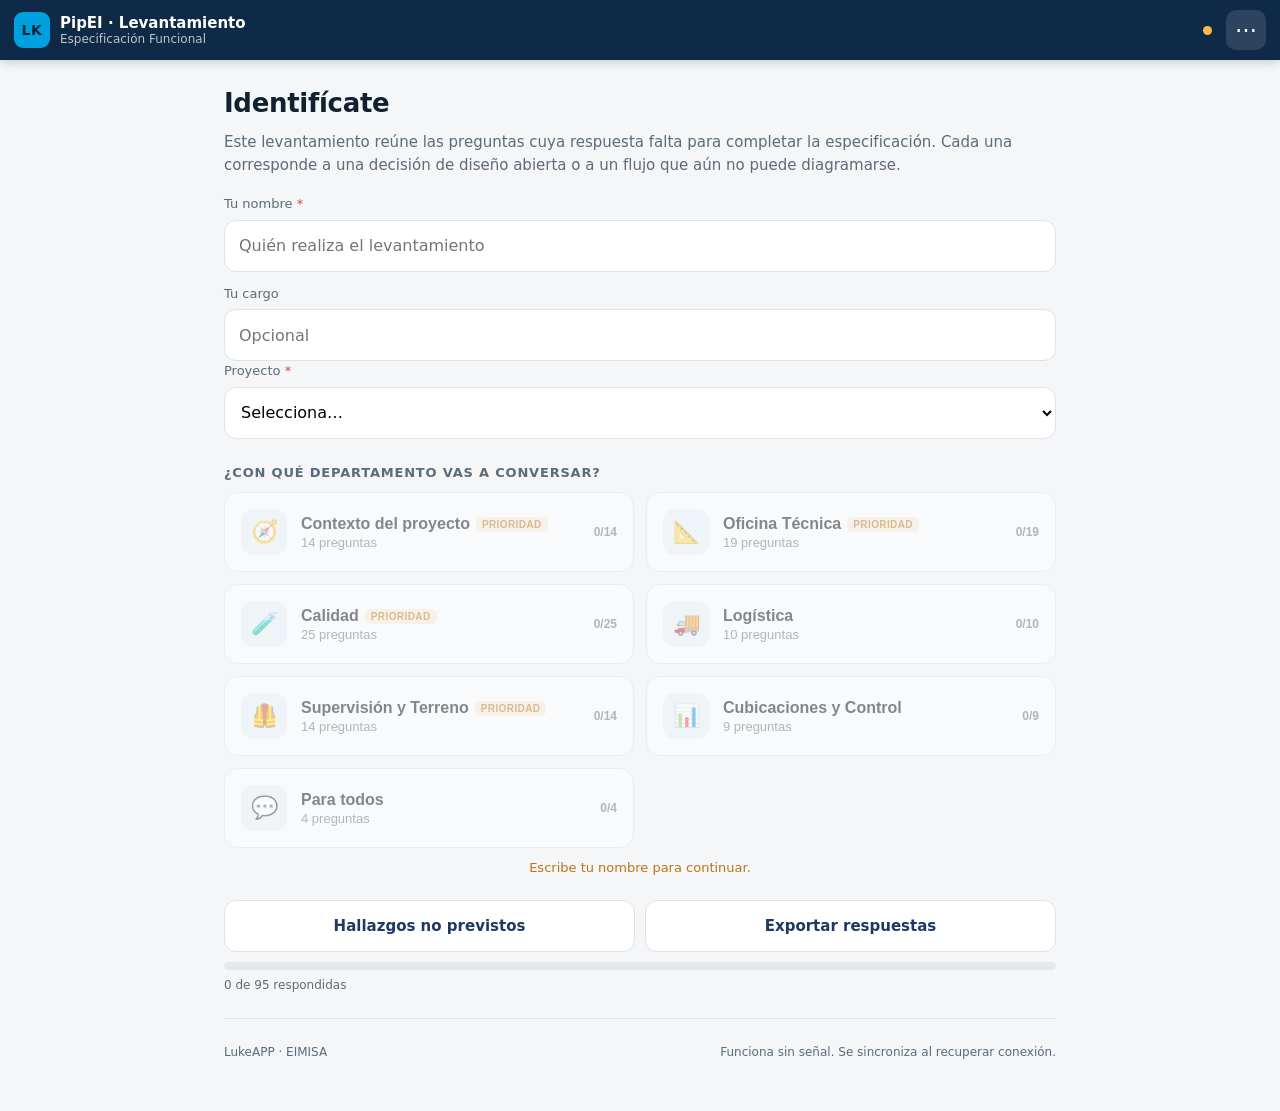
<file: index.html>
<!DOCTYPE html>
<html lang="es-CL">
<head>
<meta charset="UTF-8">
<meta name="viewport" content="width=device-width, initial-scale=1.0, viewport-fit=cover">
<meta name="theme-color" content="#0F2A47">
<title>Levantamiento en Terreno · PipEI</title>
<link rel="stylesheet" href="styles.css">
<link rel="manifest" href="manifest.json">
</head>
<body>

<header class="top">
  <button id="btnBack" class="icon-btn hidden" aria-label="Volver">‹</button>
  <div class="brand">
    <div class="logo">LK</div>
    <div>
      <div class="brand-name">PipEI · Levantamiento</div>
      <div class="brand-sub" id="ctxLabel">Especificación Funcional</div>
    </div>
  </div>
  <span id="syncDot" class="sync-dot" title="Sin sincronizar"></span>
  <button id="btnMenu" class="icon-btn" aria-label="Opciones">⋯</button>
</header>

<!-- ══════════════ 1 · IDENTIFICACIÓN ══════════════ -->
<main id="viewIdent" class="view">
  <section class="hero">
    <h1>Identifícate</h1>
    <p>Este levantamiento reúne las preguntas cuya respuesta falta para completar la especificación.
       Cada una corresponde a una decisión de diseño abierta o a un flujo que aún no puede diagramarse.</p>
  </section>

  <section class="form-block">
    <label for="entrevistador">Tu nombre <span class="req">*</span></label>
    <input id="entrevistador" type="text" placeholder="Quién realiza el levantamiento" autocomplete="name">

    <label for="cargo">Tu cargo</label>
    <input id="cargo" type="text" placeholder="Opcional" autocomplete="organization-title">
  </section>

  <h2 class="section-title">¿Con qué departamento vas a conversar?</h2>
  <div id="deptGrid" class="dept-grid"></div>
  <p id="identHint" class="hint">Escribe tu nombre para continuar.</p>

  <div class="home-actions">
    <button class="btn ghost" id="btnHallazgos">Hallazgos no previstos</button>
    <button class="btn ghost" id="btnExport">Exportar respuestas</button>
  </div>

  <section class="progress-global">
    <div class="pg-bar"><div class="pg-fill" id="pgFill"></div></div>
    <div class="pg-text"><span id="pgText">0 de 0 respondidas</span></div>
  </section>

  <footer class="foot">
    <span>LukeAPP · EIMISA</span>
    <span id="storageNote">Funciona sin señal. Se sincroniza al recuperar conexión.</span>
  </footer>
</main>

<!-- ══════════════ 2 · CONVERSACIÓN ══════════════ -->
<main id="viewDept" class="view hidden">
  <section class="dept-head">
    <h1 id="deptTitle"></h1>
    <p id="deptGoal" class="goal"></p>
    <div class="form-block tight">
      <label for="entrevistado">¿Con quién estás conversando?</label>
      <input id="entrevistado" type="text" placeholder="Nombre de la persona" autocomplete="off">
    </div>
    <div class="who-line">
      <button class="btn small ghost" id="btnReadAll">▶ Leer todas</button>
      <span class="dept-prog" id="deptProg"></span>
    </div>
  </section>
  <div id="qList" class="q-list"></div>
</main>

<!-- ══════════════ HALLAZGOS ══════════════ -->
<main id="viewHallazgos" class="view hidden">
  <section class="dept-head">
    <h1>Hallazgos no previstos</h1>
    <p class="goal">Reglas que nadie escribió, excepciones que se manejan de memoria, decisiones que se tomaron
       y se olvidaron. En el levantamiento hecho hasta ahora, este tipo de hallazgo resultó ser el de mayor valor.</p>
  </section>
  <div class="q-list">
    <article class="q-card">
      <div class="q-body">
        <textarea id="hallazgosText" class="answer big" placeholder="Anota aquí lo que aparezca y no esté previsto…"></textarea>
        <div class="rec-row">
          <button class="btn rec" data-rec="hallazgos">🎤 Grabar</button>
          <span class="rec-status" data-status="hallazgos"></span>
        </div>
        <div class="clips" data-clips="hallazgos"></div>
      </div>
    </article>
  </div>
</main>

<!-- ══════════════ MENÚ ══════════════ -->
<div id="modalExport" class="modal hidden">
  <div class="modal-box">
    <h3>Opciones</h3>
    <p class="modal-p" id="modalWho"></p>
    <div class="modal-actions">
      <button class="btn" id="expMd">Descargar como texto</button>
      <button class="btn" id="expJson">Descargar como JSON</button>
      <button class="btn ghost" id="expAudio">Descargar audios</button>
      <button class="btn ghost" id="btnSync">Sincronizar ahora</button>
    </div>
    <button class="btn ghost wide" id="expClose">Cerrar</button>
  </div>
</div>

<div id="toast" class="toast hidden"></div>

<script src="config.js?v=9"></script>
<script src="data.js?v=9"></script>
<script src="sync.js?v=9"></script>
<script src="app.js?v=9"></script>
<script>
if ('serviceWorker' in navigator) {
  window.addEventListener('load', () => {
    navigator.serviceWorker.register('./sw.js')
      .then(reg => console.log('SW registrado', reg))
      .catch(err => console.warn('SW fallo', err));
  });
}
</script>
</body>
</html>
</file>
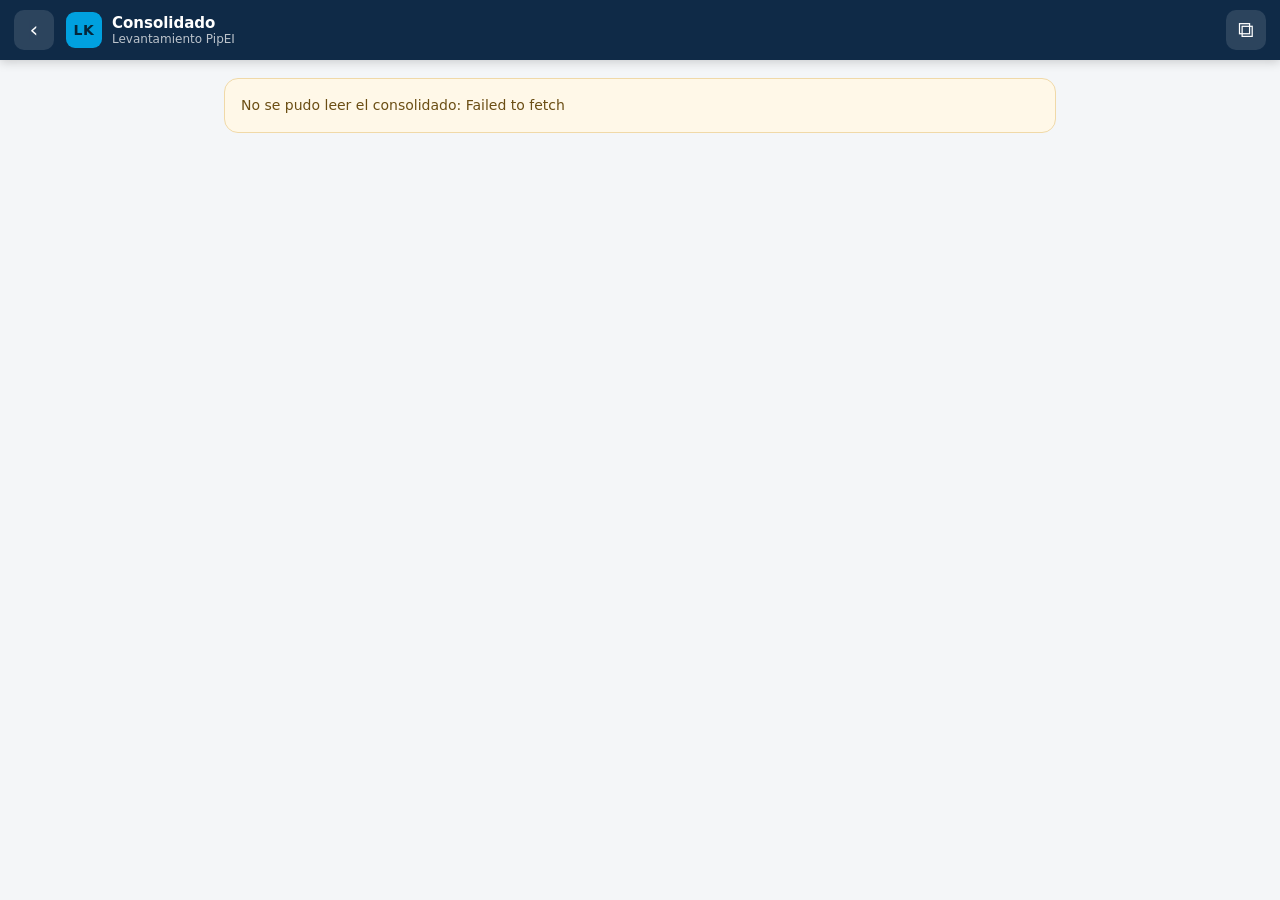
<file: resultados.html>
<!DOCTYPE html>
<html lang="es-CL">
<head>
<meta charset="UTF-8">
<meta name="viewport" content="width=device-width, initial-scale=1.0">
<title>Consolidado · Levantamiento PipEI</title>
<link rel="stylesheet" href="styles.css">
<style>
  .res-head{display:flex;gap:14px;flex-wrap:wrap;margin-bottom:18px}
  .kpi{background:var(--card);border:1px solid var(--line);border-radius:var(--radius);
       padding:14px 18px;flex:1;min-width:130px}
  .kpi .n{font-size:26px;font-weight:800;color:var(--navy-2);line-height:1.1}
  .kpi .l{font-size:12px;color:var(--muted);margin-top:4px}
  .kpi.alert .n{color:var(--rec)}
  .filtros{display:flex;gap:8px;flex-wrap:wrap;margin-bottom:18px}
  .chip{border:1px solid var(--line);background:#fff;border-radius:99px;padding:8px 15px;
        font-size:14px;cursor:pointer;font-family:inherit;color:var(--text)}
  .chip.on{background:var(--navy-2);color:#fff;border-color:var(--navy-2)}
  .cq{background:var(--card);border:1px solid var(--line);border-radius:var(--radius);
      padding:16px;margin-bottom:14px}
  .cq.disc{border-color:#F0B4A8;background:#FFFBFA}
  .cq h3{font-size:15.5px;margin:0 0 4px;line-height:1.4}
  .cq .meta{font-size:12px;color:var(--muted);margin-bottom:12px}
  .flag{display:inline-block;background:#FDE7E2;color:#8E1F12;font-size:10.5px;font-weight:700;
        padding:2px 7px;border-radius:5px;text-transform:uppercase;letter-spacing:.4px;margin-left:6px}
  .ans{border-left:3px solid var(--line);padding:8px 0 8px 12px;margin-bottom:10px}
  .ans:last-child{margin-bottom:0}
  .ans .quien{font-size:12px;font-weight:700;color:var(--navy-2)}
  .ans .op{display:inline-block;background:#EFF9FE;border:1px solid #B8E2F5;color:#0C5D80;
           font-size:12.5px;font-weight:600;padding:2px 9px;border-radius:6px;margin:4px 0}
  .ans .tx{font-size:14.5px;white-space:pre-wrap;margin-top:3px}
  .vacio{color:var(--muted);font-style:italic;text-align:center;padding:50px 20px}
  .cfg{background:#FFF8E8;border:1px solid #F0D9A8;border-radius:var(--radius);
       padding:16px;font-size:14px;color:#6B4E14;margin-bottom:20px}
  .cfg code{background:#fff;padding:1px 6px;border-radius:4px;font-size:13px}
</style>
</head>
<body>

<header class="top">
  <a href="index.html" class="icon-btn" style="text-decoration:none;display:grid;place-items:center">‹</a>
  <div class="brand">
    <div class="logo">LK</div>
    <div>
      <div class="brand-name">Consolidado</div>
      <div class="brand-sub">Levantamiento PipEI</div>
    </div>
  </div>
  <button id="btnCopiar" class="icon-btn" title="Copiar para el documento">⧉</button>
</header>

<main class="view">
  <div id="aviso" class="cfg hidden"></div>

  <div class="res-head" id="kpis"></div>

  <div class="filtros" id="filtros"></div>

  <div id="lista"></div>
</main>

<div id="toast" class="toast hidden"></div>

<script src="config.js"></script>
<script src="data.js"></script>
<script>
'use strict';
const cfg = window.PIPEI_CONFIG || {};
const ESQ = cfg.esquema || 'levantamiento';
let datos = [], filtro = 'disc';

const $ = s => document.querySelector(s);
function toast(m){const t=$('#toast');t.textContent=m;t.classList.remove('hidden');
  setTimeout(()=>t.classList.add('hidden'),2600);}

async function cargar(){
  if(!cfg.supabaseUrl || !cfg.supabaseKey){
    $('#aviso').classList.remove('hidden');
    $('#aviso').innerHTML = 'Sin conexión a Supabase configurada. Completa <code>config.js</code> ' +
      'para ver el consolidado de todas las personas. Mientras tanto, cada dispositivo guarda su propio ' +
      'levantamiento y puede exportarlo desde la pantalla principal.';
    return;
  }
  try{
    const r = await fetch(
      `${cfg.supabaseUrl.replace(/\/$/,'')}/rest/v1/v_consolidado?select=*`,
      { headers:{ apikey:cfg.supabaseKey, Authorization:'Bearer '+cfg.supabaseKey,
                  'Accept-Profile':ESQ } });
    if(!r.ok) throw new Error(r.status);
    datos = await r.json();
    pintar();
  }catch(e){
    $('#aviso').classList.remove('hidden');
    $('#aviso').textContent = 'No se pudo leer el consolidado: ' + e.message;
  }
}

function pintar(){
  const disc = datos.filter(d => d.n_opciones_distintas > 1);
  const conAudio = datos.filter(d => d.tiene_audio);
  const personas = new Set();
  datos.forEach(d => (d.respuestas||[]).forEach(r => r.entrevistado && personas.add(r.entrevistado)));

  $('#kpis').innerHTML = `
    <div class="kpi"><div class="n">${datos.length}</div><div class="l">preguntas con respuesta</div></div>
    <div class="kpi"><div class="n">${personas.size}</div><div class="l">personas entrevistadas</div></div>
    <div class="kpi ${disc.length?'alert':''}"><div class="n">${disc.length}</div><div class="l">con discrepancia</div></div>
    <div class="kpi"><div class="n">${conAudio.length}</div><div class="l">con audio</div></div>`;

  const deps = [...new Set(datos.map(d=>d.departamento))];
  $('#filtros').innerHTML =
    `<button class="chip ${filtro==='disc'?'on':''}" data-f="disc">⚠ Discrepancias (${disc.length})</button>` +
    `<button class="chip ${filtro==='todas'?'on':''}" data-f="todas">Todas</button>` +
    deps.map(d=>{
      const n = DEPARTAMENTOS.find(x=>x.id===d);
      return `<button class="chip ${filtro===d?'on':''}" data-f="${d}">${n?n.nombre:d}</button>`;
    }).join('');
  $('#filtros').querySelectorAll('.chip').forEach(c =>
    c.onclick = () => { filtro = c.dataset.f; pintar(); });

  let lista = filtro==='disc' ? disc : filtro==='todas' ? datos : datos.filter(d=>d.departamento===filtro);
  lista = lista.slice().sort((a,b)=> (b.n_opciones_distintas||0)-(a.n_opciones_distintas||0));

  const cont = $('#lista');
  if(!lista.length){
    cont.innerHTML = `<p class="vacio">${filtro==='disc'
      ? 'Sin discrepancias. Todas las respuestas de selección coinciden entre quienes respondieron.'
      : 'Todavía no hay respuestas en esta vista.'}</p>`;
    return;
  }
  cont.innerHTML = lista.map(d => {
    const dep = DEPARTAMENTOS.find(x=>x.id===d.departamento);
    const dis = d.n_opciones_distintas > 1;
    return `<article class="cq ${dis?'disc':''}">
      <h3>${d.pregunta}${dis?'<span class="flag">no coinciden</span>':''}</h3>
      <div class="meta">${dep?dep.nombre:d.departamento} · ${d.grupo||''} · ${d.n_respuestas} respuesta(s)</div>
      ${(d.respuestas||[]).map(r=>`
        <div class="ans">
          <div class="quien">${r.entrevistado||'Sin identificar'}${r.entrevistador?' · levantó '+r.entrevistador:''}</div>
          ${r.opcion?`<div class="op">${r.opcion}</div>`:''}
          ${r.texto?`<div class="tx">${(r.texto+'').replace(/[<>]/g,'')}</div>`:''}
        </div>`).join('')}
    </article>`;
  }).join('');
}

$('#btnCopiar').onclick = () => {
  const L = ['CONSOLIDADO DEL LEVANTAMIENTO · PipEI', ''];
  const disc = datos.filter(d=>d.n_opciones_distintas>1);
  if(disc.length){
    L.push('DISCREPANCIAS — revisar antes de especificar','');
    disc.forEach(d=>{
      L.push('• ' + d.pregunta);
      (d.respuestas||[]).forEach(r=>L.push('    ' + (r.entrevistado||'?') + ': ' + (r.opcion||'') + ' ' + (r.texto||'').replace(/\n/g,' ')));
      L.push('');
    });
  }
  L.push('', 'RESPUESTAS', '');
  datos.forEach(d=>{
    L.push('— ' + d.pregunta);
    (d.respuestas||[]).forEach(r=>{
      if(r.opcion) L.push('   [' + (r.entrevistado||'?') + '] → ' + r.opcion);
      if(r.texto)  L.push('   [' + (r.entrevistado||'?') + '] ' + r.texto.replace(/\n/g,'\n      '));
    });
    L.push('');
  });
  navigator.clipboard.writeText(L.join('\n'))
    .then(()=>toast('Consolidado copiado'))
    .catch(()=>toast('No se pudo copiar'));
};

cargar();
</script>
</body>
</html>
</file>
<file: styles.css>
/* PipEI · Levantamiento en terreno — LukeAPP
   Diseño para uso en obra: alto contraste, objetivos grandes, sin dependencias externas. */

:root{
  --navy:#0F2A47;
  --navy-2:#1F3864;
  --accent:#00A0DF;
  --bg:#F4F6F8;
  --card:#FFFFFF;
  --line:#DDE3EA;
  --text:#12212F;
  --muted:#5C6B7A;
  --ok:#1D9E75;
  --warn:#BA7517;
  --rec:#D8422F;
  --radius:14px;
  --tap:52px;
}

*{box-sizing:border-box;-webkit-tap-highlight-color:transparent}
html,body{margin:0;padding:0}
body{
  font-family:system-ui,-apple-system,"Segoe UI",Roboto,sans-serif;
  background:var(--bg); color:var(--text);
  font-size:16px; line-height:1.5;
  padding-bottom:40px;
}
.hidden{display:none !important}

/* ── barra superior ── */
.top{
  position:sticky; top:0; z-index:50;
  display:flex; align-items:center; gap:12px;
  background:var(--navy); color:#fff;
  padding:10px 14px; padding-top:max(10px,env(safe-area-inset-top));
  box-shadow:0 2px 10px rgba(0,0,0,.18);
}
.brand{display:flex; align-items:center; gap:10px; flex:1; min-width:0}
.logo{
  width:36px;height:36px;border-radius:9px;flex:none;
  background:var(--accent); color:#04263a;
  display:grid;place-items:center;font-weight:800;font-size:14px;letter-spacing:.5px;
}
.brand-name{font-weight:700;font-size:15px;line-height:1.2}
.brand-sub{font-size:12px;opacity:.72;line-height:1.2;
  white-space:nowrap;overflow:hidden;text-overflow:ellipsis}
.icon-btn{
  width:40px;height:40px;flex:none;border:0;border-radius:10px;
  background:rgba(255,255,255,.12); color:#fff;
  font-size:22px;line-height:1;cursor:pointer;
}
.icon-btn:active{background:rgba(255,255,255,.24)}

/* ── layout ── */
.view{max-width:860px;margin:0 auto;padding:18px 14px 0}
.hero h1{font-size:26px;margin:6px 0 8px;letter-spacing:-.3px}
.hero p{color:var(--muted);margin:0 0 18px;font-size:15px}
.section-title{font-size:13px;text-transform:uppercase;letter-spacing:.8px;
  color:var(--muted);margin:24px 0 10px}

.who{margin-bottom:16px}
.who label{display:block;font-size:13px;color:var(--muted);margin-bottom:6px}
.who input,.who-line input{
  width:100%;height:var(--tap);border:1px solid var(--line);border-radius:12px;
  padding:0 14px;font-size:16px;background:var(--card);color:var(--text);
}
.who input:focus,.who-line input:focus,textarea:focus{
  outline:none;border-color:var(--accent);box-shadow:0 0 0 3px rgba(0,160,223,.16)}

/* ── progreso ── */
.progress-global{margin:4px 0 8px}
.pg-bar{height:8px;background:#E3E8ED;border-radius:99px;overflow:hidden}
.pg-fill{height:100%;width:0;background:var(--ok);transition:width .3s}
.pg-text{font-size:12px;color:var(--muted);margin-top:6px}

/* ── tarjetas de departamento ── */
.dept-grid{display:grid;gap:12px}
@media(min-width:640px){.dept-grid{grid-template-columns:1fr 1fr}}
.dept{
  display:flex;align-items:center;gap:14px;
  background:var(--card);border:1px solid var(--line);border-radius:var(--radius);
  padding:16px;cursor:pointer;text-align:left;width:100%;
  transition:transform .12s, box-shadow .12s;
}
.dept:active{transform:scale(.985)}
.dept .ico{
  width:46px;height:46px;flex:none;border-radius:12px;
  display:grid;place-items:center;font-size:22px;background:#EAF3FA;
}
.dept .info{flex:1;min-width:0}
.dept .nm{font-weight:700;font-size:16px}
.dept .dsc{font-size:13px;color:var(--muted);margin-top:2px}
.dept .cnt{font-size:12px;font-weight:700;color:var(--muted);flex:none}
.dept.done .cnt{color:var(--ok)}
.dept .prio{
  display:inline-block;margin-left:6px;font-size:10px;font-weight:700;
  background:#FDEDD9;color:var(--warn);padding:2px 6px;border-radius:5px;
  text-transform:uppercase;letter-spacing:.4px;vertical-align:middle;
}

.home-actions{display:grid;gap:10px;margin:22px 0 10px}
@media(min-width:520px){.home-actions{grid-template-columns:1fr 1fr}}

/* ── cabecera de departamento ── */
.dept-head h1{font-size:23px;margin:4px 0 8px}
.goal{color:var(--muted);font-size:14px;font-style:italic;margin:0 0 14px}
.who-line{display:flex;gap:8px;align-items:center;margin-bottom:18px}
.who-line input{flex:1}

/* ── preguntas ── */
.q-list{display:grid;gap:14px;padding-bottom:30px}
.q-card{background:var(--card);border:1px solid var(--line);border-radius:var(--radius);overflow:hidden}
.q-card.answered{border-color:#B9E2D2}
.q-card.answered .q-num{background:var(--ok)}
.q-head{display:flex;gap:12px;padding:14px 14px 10px;align-items:flex-start}
.q-num{
  width:30px;height:30px;flex:none;border-radius:8px;background:var(--navy-2);
  color:#fff;display:grid;place-items:center;font-size:13px;font-weight:700;
}
.q-text{flex:1;font-weight:650;font-size:15.5px;line-height:1.42}
.q-speak{
  width:var(--tap);height:var(--tap);flex:none;border:1px solid var(--line);
  border-radius:12px;background:#F7FAFC;font-size:20px;cursor:pointer;
}
.q-speak:active,.q-speak.on{background:var(--accent);color:#fff;border-color:var(--accent)}
.q-note{font-size:12.5px;color:var(--warn);padding:0 14px 6px 56px}
.q-body{padding:0 14px 14px}

textarea.answer{
  width:100%;min-height:96px;border:1px solid var(--line);border-radius:12px;
  padding:12px;font-size:16px;font-family:inherit;resize:vertical;
  background:#FCFDFE;color:var(--text);line-height:1.5;
}
textarea.answer.big{min-height:200px}

.opts{display:grid;gap:8px;margin-bottom:10px}
.opt{
  display:flex;align-items:center;gap:10px;min-height:var(--tap);
  border:1px solid var(--line);border-radius:12px;padding:0 14px;
  background:#FCFDFE;cursor:pointer;font-size:15px;
}
.opt input{width:20px;height:20px;accent-color:var(--accent);flex:none}
.opt.sel{border-color:var(--accent);background:#EFF9FE}

.rec-row{display:flex;align-items:center;gap:10px;margin-top:10px;flex-wrap:wrap}
.btn{
  min-height:var(--tap);border:0;border-radius:12px;background:var(--navy-2);color:#fff;
  font-size:15px;font-weight:650;padding:0 18px;cursor:pointer;font-family:inherit;
}
.btn:active{opacity:.85}
.btn.ghost{background:#fff;color:var(--navy-2);border:1px solid var(--line)}
.btn.small{min-height:44px;padding:0 14px;font-size:14px}
.btn.wide{width:100%;margin-top:10px}
.btn.rec{background:var(--rec)}
.btn.rec.on{background:#8E1F12;animation:pulse 1.2s infinite}
@keyframes pulse{50%{opacity:.62}}
.rec-status{font-size:13px;color:var(--muted)}
.rec-status.live{color:var(--rec);font-weight:600}

.clips{display:grid;gap:8px;margin-top:10px}
.clip{
  display:flex;align-items:center;gap:10px;background:#F5F8FA;
  border:1px solid var(--line);border-radius:10px;padding:8px 10px;font-size:13px;
}
.clip audio{flex:1;height:34px;min-width:0}
.clip button{border:0;background:none;color:var(--rec);font-size:18px;cursor:pointer;padding:4px}

/* ── modal ── */
.modal{position:fixed;inset:0;z-index:100;background:rgba(10,20,32,.55);
  display:grid;place-items:end center;padding:0}
.modal-box{background:#fff;width:100%;max-width:520px;border-radius:18px 18px 0 0;
  padding:22px 18px calc(22px + env(safe-area-inset-bottom))}
@media(min-width:560px){.modal{place-items:center}.modal-box{border-radius:18px}}
.modal-box h3{margin:0 0 6px;font-size:19px}
.modal-p{color:var(--muted);font-size:14px;margin:0 0 16px}
.modal-actions{display:grid;gap:10px}

.toast{
  position:fixed;left:50%;bottom:26px;transform:translateX(-50%);
  background:var(--navy);color:#fff;padding:12px 20px;border-radius:12px;
  font-size:14px;z-index:200;box-shadow:0 6px 20px rgba(0,0,0,.25);max-width:88vw;
}

.foot{display:flex;justify-content:space-between;gap:10px;flex-wrap:wrap;
  color:var(--muted);font-size:12px;padding:24px 0 10px;border-top:1px solid var(--line);margin-top:24px}

/* ── identificación ── */
.form-block{margin-bottom:18px}
.form-block.tight{margin-bottom:12px}
.form-block label{display:block;font-size:13px;color:var(--muted);margin:12px 0 6px}
.form-block label:first-child{margin-top:0}
.form-block input{
  width:100%;height:var(--tap);border:1px solid var(--line);border-radius:12px;
  padding:0 14px;font-size:16px;background:var(--card);color:var(--text);font-family:inherit;
}
.form-block input:focus{outline:none;border-color:var(--accent);box-shadow:0 0 0 3px rgba(0,160,223,.16)}
.req{color:var(--rec)}
.hint{font-size:13px;color:var(--warn);margin:10px 0 0;text-align:center}
.hint.hidden{display:none}
.dept-grid.locked .dept{opacity:.45;pointer-events:none}
.dept-prog{font-size:13px;color:var(--muted);margin-left:auto}

/* ── indicador de sincronización ── */
.sync-dot{
  width:9px;height:9px;border-radius:50%;background:#7A8794;flex:none;margin-right:2px;
  transition:background .3s;
}
.sync-dot.ok{background:#39D98A}
.sync-dot.pend{background:#FFB84D}
.sync-dot.off{background:#7A8794}
</file>
